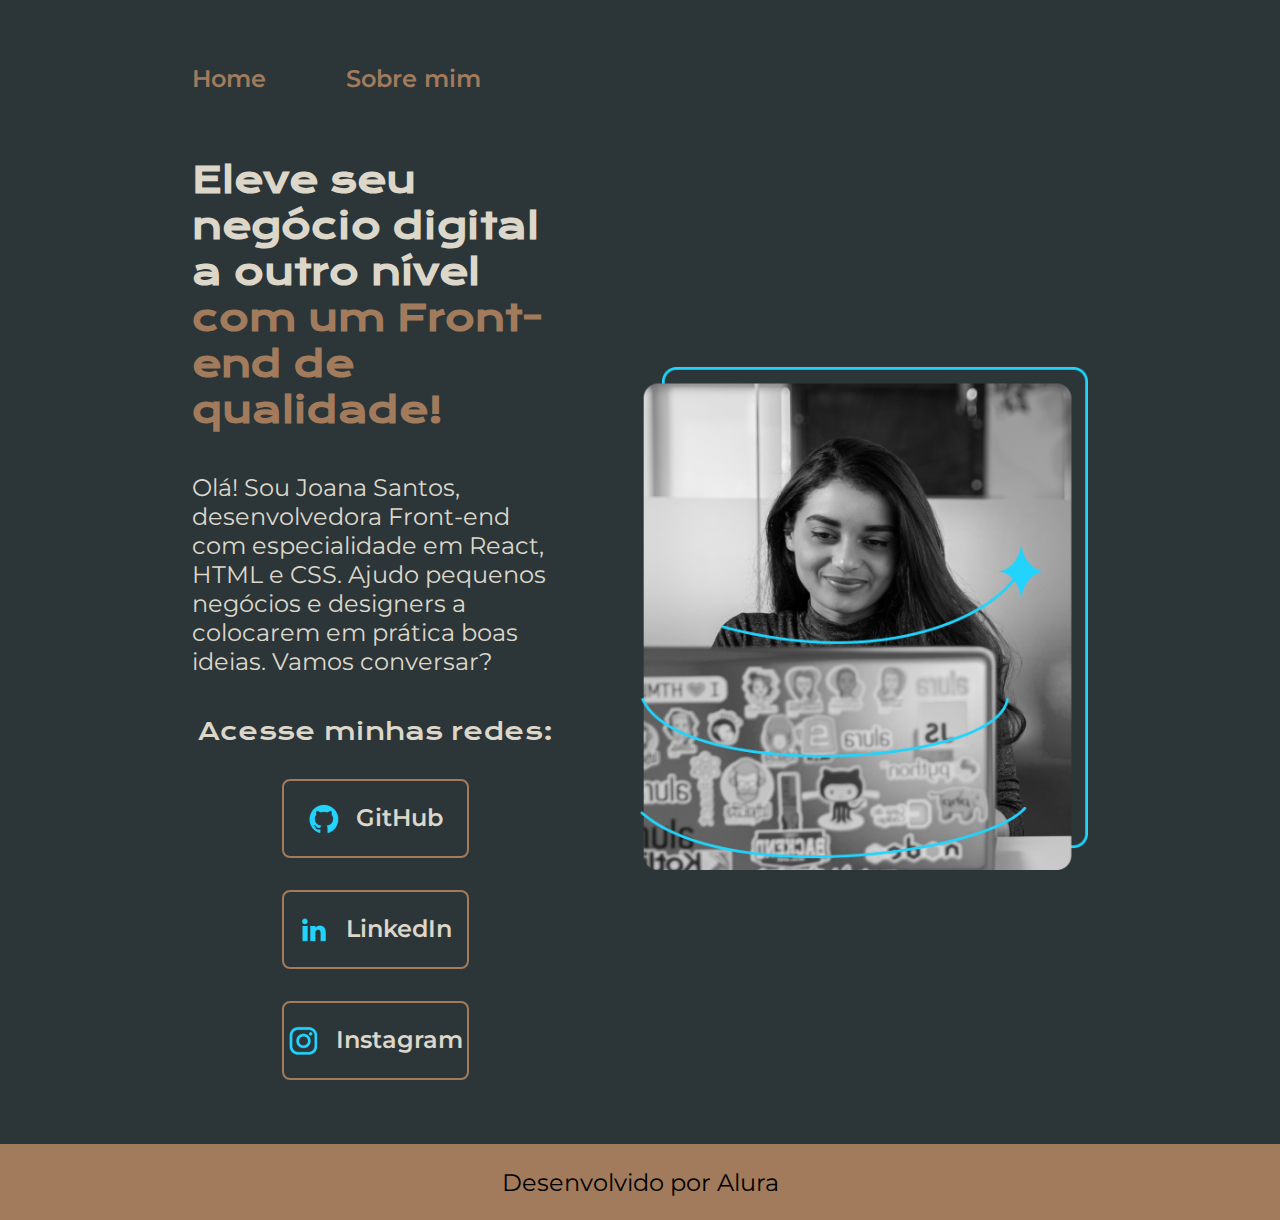
<file: index.html>
<!DOCTYPE html>
<html lang="pt-br">
<head>
    <meta charset="UTF-8">
    <meta http-equiv="X-UA-Compatible" content="IE=edge">
    <meta name="viewport" content="width=device-width, initial-scale=1.0">
    <link rel="stylesheet" href="./styles/style.css">
    <title>Portifólio</title>
</head>
<body>
    <header class="cabecalho">
        <nav class="cabecalho__menu">
            <a class="cabecalho__menu__link" href="./index.html">Home</a>
            <a class="cabecalho__menu__link" href="./about.html">Sobre mim</a>
        </nav>
    </header>
    <main class="apresentacao">
        <section class="apresentacao__conteudo">
            <h1 class="apresentacao__conteudo__titulo">Eleve seu negócio digital a outro nível <strong class="titulo-destaque">com um Front-end de qualidade!</strong></h1>
            <p class="apresentacao__conteudo__texto">Olá! Sou Joana Santos, desenvolvedora Front-end com especialidade em React, HTML e CSS. Ajudo pequenos negócios e designers a colocarem em prática boas ideias. Vamos conversar?</p>
            <div class="apresentacao__links">
                <h2 class="apresentacao__links__subtitulo">Acesse minhas redes:</h2>
                <a class="apresentacao__links__navegacao" href="https://github.com/ThCupertino">
                        <img src="./assets/github-logo.png" alt="">
                        GitHub
                </a>
                <a class="apresentacao__links__navegacao" href="https://www.linkedin.com/in/thiago-cupertino-a65316271/">
                   <img src="./assets/linkedin-logo.png" alt="">
                        LinkedIn
                </a> 
                <a class="apresentacao__links__navegacao" href="https://www.instagram.com/tlo_thiago/">
                    <img src="./assets/instagram.png" alt="">
                        Instagram
                </a>
            </div>
            </section>
        <img class="apresentacao__imagem" src="./assets/foto-perfil.png" alt="Imagem da Joana Santos">
    </main>

    <footer class="rodape">
        <p>Desenvolvido por Alura</p>
    </footer>
</body>
</html>
</file>
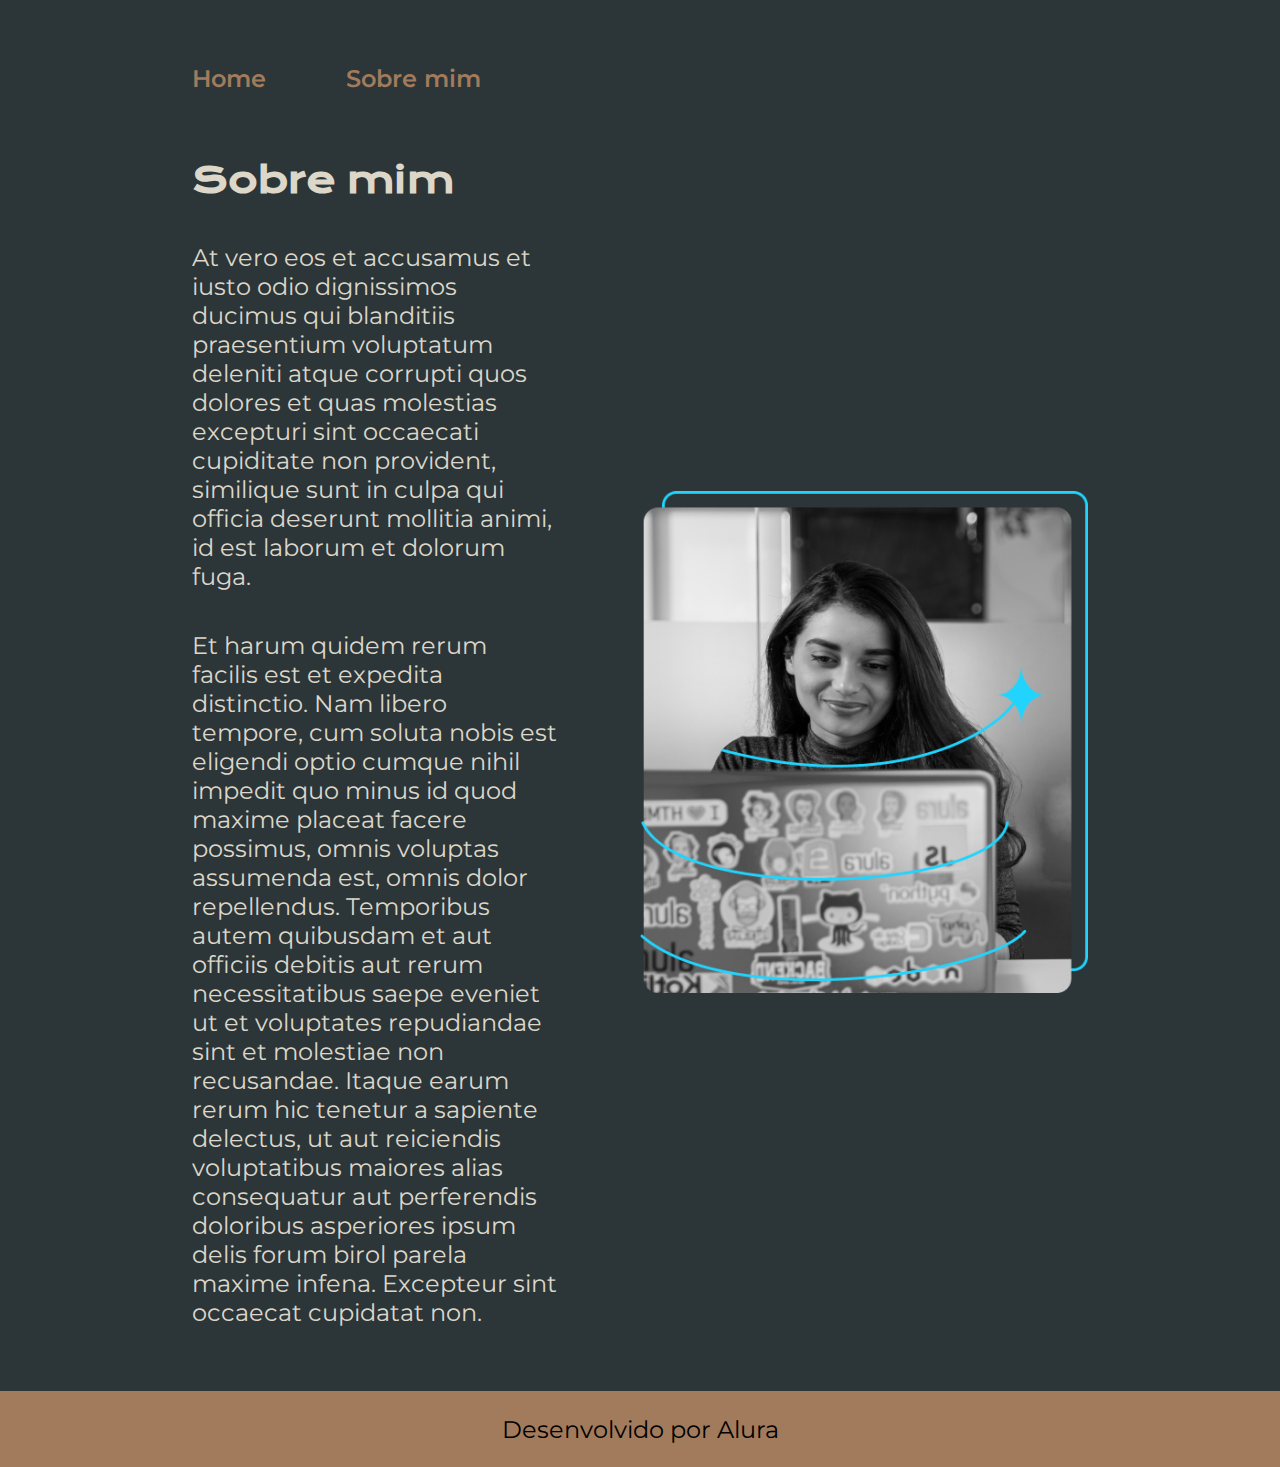
<file: about.html>
<!DOCTYPE html>
<html lang="pt-br">
<head>
    <meta charset="UTF-8">
    <meta http-equiv="X-UA-Compatible" content="IE=edge">
    <meta name="viewport" content="width=device-width, initial-scale=1.0">
    <link rel="stylesheet" href="./styles/style.css">
    <title>Sobre mim</title>
</head>
<body>
    <header class="cabecalho">
        <nav class="cabecalho__menu">
            <a class="cabecalho__menu__link" href="./index.html">Home</a>
            <a class="cabecalho__menu__link" href="./about.html">Sobre mim</a>
        </nav>
    </header>   
    <main class="apresentacao">
        <section class="apresentacao__conteudo">
            <h1 class="apresentacao__conteudo__titulo">Sobre mim</h1>
            <p class="apresentacao__conteudo__texto">At vero eos et accusamus et iusto odio dignissimos ducimus qui blanditiis praesentium voluptatum deleniti atque corrupti quos dolores et quas molestias excepturi sint occaecati cupiditate non provident, similique sunt in culpa qui officia deserunt mollitia animi, id est laborum et dolorum fuga.</p>
            <p class="apresentacao__conteudo__texto">Et harum quidem rerum facilis est et expedita distinctio. Nam libero tempore, cum soluta nobis est eligendi optio cumque nihil impedit quo minus id quod maxime placeat facere possimus, omnis voluptas assumenda est, omnis dolor repellendus. Temporibus autem quibusdam et aut officiis debitis aut rerum necessitatibus saepe eveniet ut et voluptates repudiandae sint et molestiae non recusandae. Itaque earum rerum hic tenetur a sapiente delectus, ut aut reiciendis voluptatibus maiores alias consequatur aut perferendis doloribus asperiores ipsum delis forum birol parela maxime infena. Excepteur sint occaecat cupidatat non.</p>
        </section>
        <img class="apresentacao__imagem"" src="./assets/foto-perfil.png" alt="">
    </main>
    <footer class="rodape">
        <p>Desenvolvido por Alura</p>
    </footer></body>
</html>
</file>
<file: styles/style.css>
@import url('https://fonts.googleapis.com/css2?family=Bebas+Neue&family=Chivo+Mono:wght@500&family=Krona+One&family=Montserrat:wght@400;500;600&family=Oswald:wght@200;700&family=Tilt+Warp&display=swap');

:root {
    --cor-primaria: #2C3639;
    --cor-secundaria: #DCD7C9;
    --cor-terciaria: #A27B5C;
    --cor-hover: #3F4E4F;

    --fonte-primaria: 'Krona One', sans-serif;
    --fonte-secundaria: 'Montserrat', sans-serif;
}

* {
    margin: 0;
    padding: 0;
}

body {
    box-sizing: border-box;
    background-color: var(--cor-primaria);
    color: var(--cor-secundaria);
}

.cabecalho {
    padding: 5% 0 0 15%;
    width: auto;
}

.cabecalho__menu {
    display: flex;
    gap: 80px;
}

.cabecalho__menu__link {
    color: var(--cor-terciaria);
    text-decoration: none;
    font-family: var(--fonte-secundaria);
    font-weight: 600;
    font-size: 1.5rem;
}

.apresentacao {
    padding: 5% 15%;
    display: flex;
    align-items: center;
    flex-direction: row; 
    justify-content: space-between;
    gap: 82px;
}

.apresentacao__conteudo {
    width: 50%;
    display: flex;
    flex-direction: column;
    gap: 40px;
}

.titulo-destaque {
    color: var(--cor-terciaria);
}

.titulo-destaque:hover {
    transition: .5s;
    color: var(--cor-hover)
}

.apresentacao__conteudo__titulo {
    font-size: 2.25rem;
    font-family: var(--fonte-primaria)
}

.apresentacao__conteudo__texto {
    font-size: 1.5rem;
    font-family:var(--fonte-secundaria)
}

.apresentacao__links {
    display: flex;
    flex-direction: column;
    justify-content: space-between;
    align-items: center;
    gap: 32px;
}

.apresentacao__links__subtitulo {
    font-family: var(--fonte-primaria);
    font-weight: 400;
    font-size: 1.5rem;
}

.apresentacao__links__navegacao {
    display: flex;
    justify-content: center;
    background-color: none;
    gap: 16px;
    border: 2px solid var(--cor-terciaria);
    width: 50%;
    padding: 21.5px 0px;
    font-size: 1.5rem;
    text-align: center;
    text-decoration: none;
    font-family: var(--fonte-secundaria);
    font-weight: 600;
    color: var(--cor-secundaria);
    border-radius: 8px;
    transition: .4s;
}

.apresentacao__links__navegacao:hover {
    background-color: var(--cor-hover);
    width: 60%;
    padding: 28px 0px;
}

.apresentacao__imagem {
    width: 50%;
}

.rodape {
    color: black;
    background-color: var(--cor-terciaria);
    padding: 23.64px;
    text-align: center;
    font-family: var(--fonte-secundaria);
    font-size: 1.5rem;
    font-weight: 400;
}

@media (max-width: 1200px) {
    .cabecalho {
        padding: 10%;
    }

    .cabecalho__menu {
        justify-content: center;
    }
    
    .apresentacao {
        flex-direction: column-reverse;
        padding: 5% 5%;
    }
    
    .apresentacao__conteudo {
        width: auto;
    }
}
</file>
